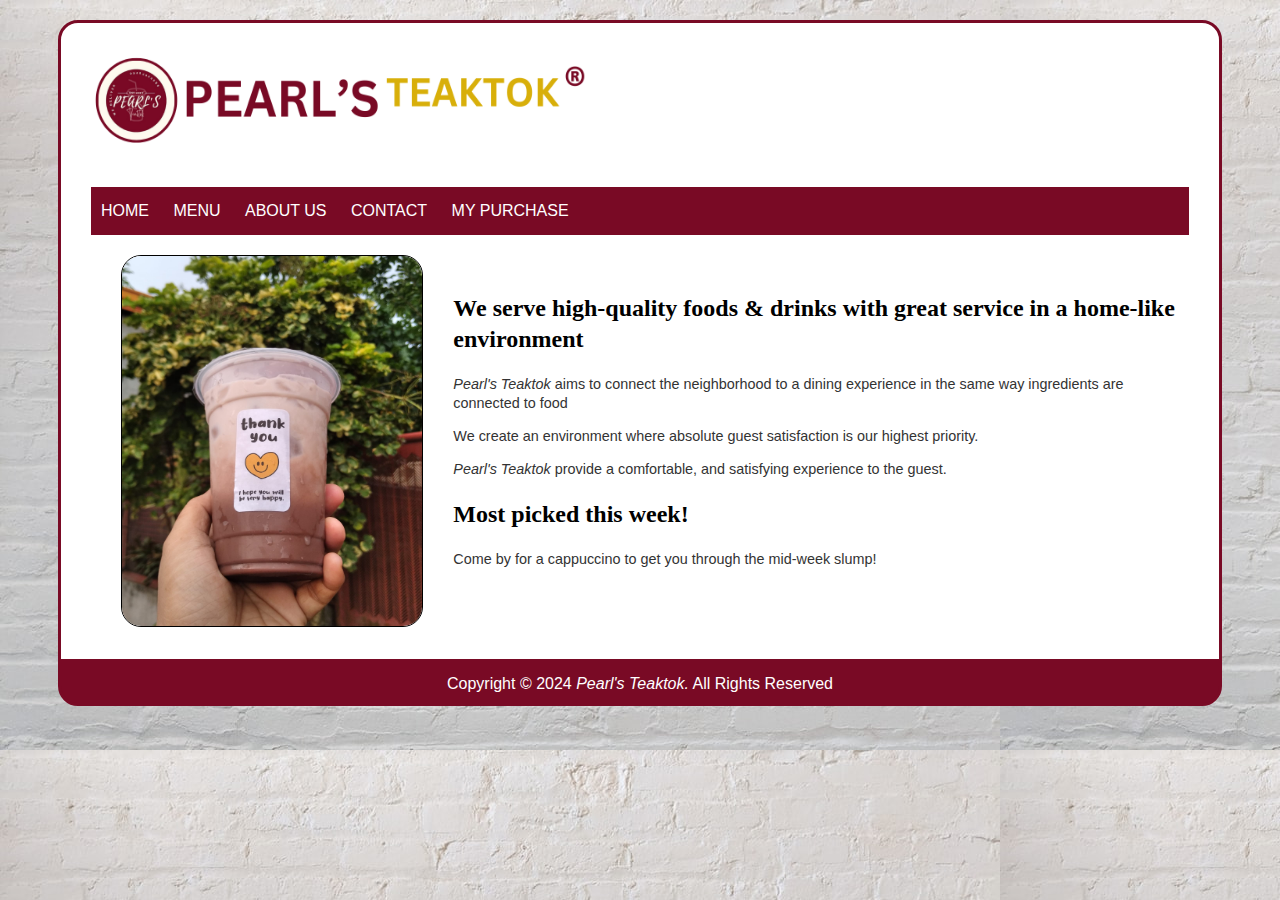
<file: index.html>
<!DOCTYPE html>
<html>

<head>
	<meta charset="UTF-8">
	<title>Cafe</title>
	<link rel="stylesheet" type="text/css" href="css/interface.css">
</head>

<body>
	<div id="page">
		<img src="img/logo.png" width="500" height="130">

		<div id="navigation">
			<a href="index.html">HOME</a>
			<div class="dropdown">
				<a class="active" href="menu.html">MENU</a>
				<div class="dropdown-content">
				<a class="active" href="menu.html">ALL PRODUCT</a>
				<a href="product1.html">DRINKS</a>
				<a href="product2.html">FOOD</a>
				<a href="product3.html">SNACKS</a>
				</div>
			</div>
			<a href="aboutus.html">ABOUT US</a>
			<a href="contact.html">CONTACT</a>
			<a href="purchased.html">MY PURCHASE</a>
		</div>

		<img class="main_image" src="img/main_image.jpg" align="left">
		<div class="info">
			<br>
			<h2>We serve high-quality foods & drinks with great service in a home-like environment</h2>
			<p><i>Pearl's Teaktok</i> aims to connect the neighborhood to a dining experience in the same way
				ingredients are connected to food</p>
			<p>We create an environment where absolute guest satisfaction is our highest priority.</p>
			<p><i>Pearl's Teaktok</i> provide a comfortable, and satisfying experience to the guest.</p>

			<h2>Most picked this week!</h2>
			<p>Come by for a cappuccino to get you through the mid-week slump!</p>
		</div>
	</div>
	<div id="footer">
		<font color="white">Copyright © 2024 <i>Pearl's Teaktok.</i> All Rights Reserved</font>

	</div>
</body>

</html>
</file>
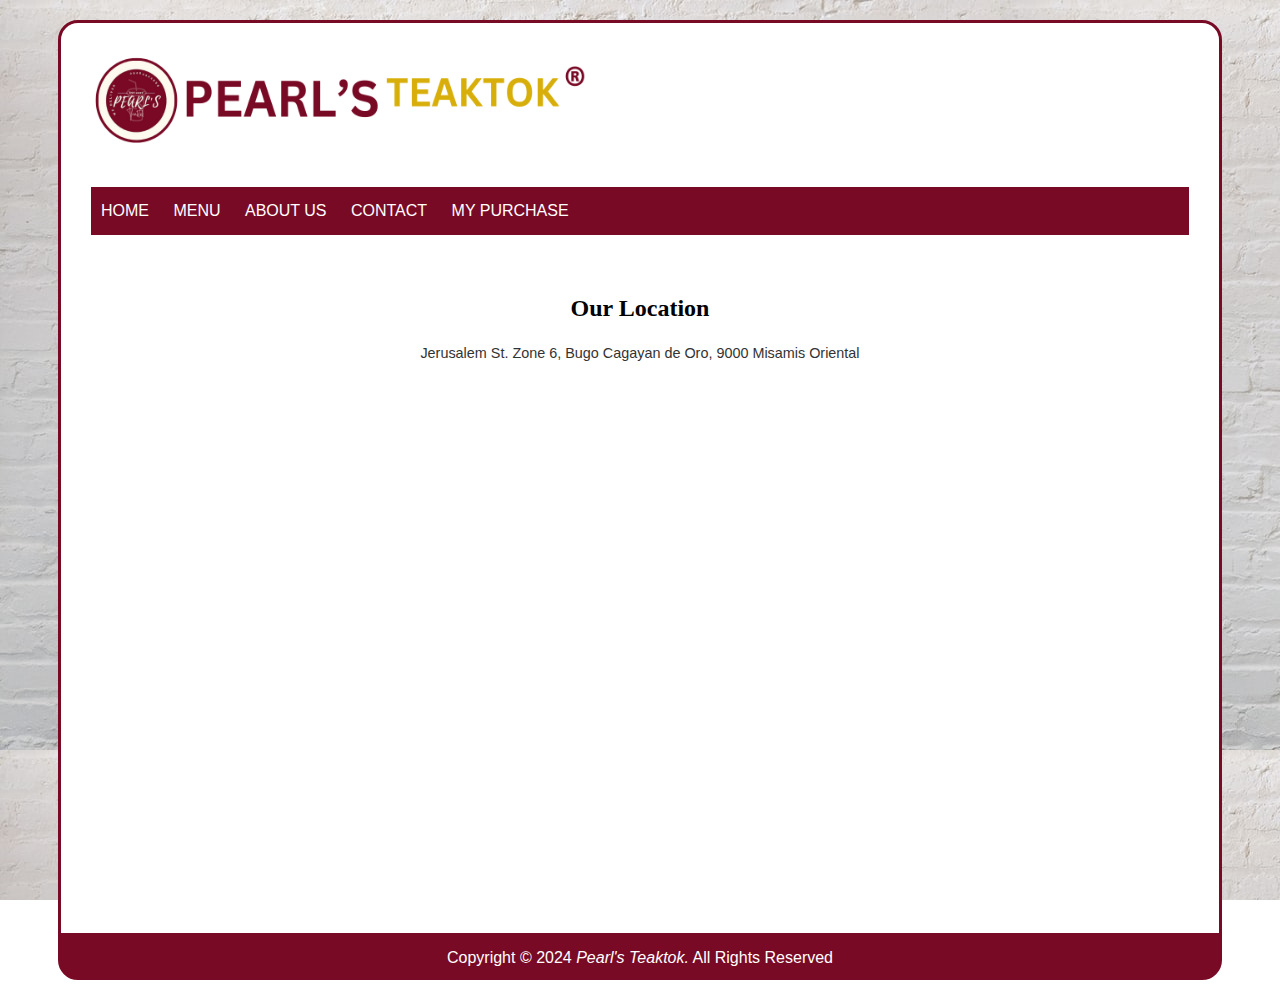
<file: aboutus.html>
<!DOCTYPE html>
<html>
<head>
	<title>About Us</title>
	<link rel="stylesheet" type="text/css" href="css/interface.css">
</head>
<body>
	<div id="page">
	<img src="img/logo.png" width="500" height="130">

	<div id="navigation">
		<a href="index.html">HOME</a>
		<div class="dropdown">
			<a class="active" href="menu.html">MENU</a>
			<div class="dropdown-content">
			<a class="active" href="menu.html">ALL PRODUCT</a>
			<a href="product1.html">DRINKS</a>
			<a href="product2.html">FOOD</a>
			<a href="product3.html">SNACKS</a>
			</div>
		</div>
		<a class="active" href="aboutus.html">ABOUT US</a>
		<a href="contact.html">CONTACT</a>
		<a href="purchased.html">MY PURCHASE</a>
	</div>

<br>
	<h2 style="text-align: center;">Our Location</h2>
  <p style="text-align: center;">Jerusalem St. Zone 6, Bugo Cagayan de Oro, 9000 Misamis Oriental</p>
  <br>
  <center>
	<iframe src="https://www.google.com/maps/embed?pb=!1m18!1m12!1m3!1d3945.91594228951!2d124.76294167423065!3d8.507542596935084!2m3!1f0!2f0!3f0!3m2!1i1024!2i768!4f13.1!3m3!1m2!1s0x32ffed387128eeb3%3A0x275cc5d46bc8d1e8!2sPearls%20teaktok!5e0!3m2!1sen!2sph!4v1698566612299!5m2!1sen!2sph" width="800" height="450" style="border:0;" allowfullscreen="" loading="lazy" referrerpolicy="no-referrer-when-downgrade"></iframe>
</center>
  <br>
<br>
<br>
</div>
<div id="footer">
<font color="white">Copyright © 2024 <i>Pearl's Teaktok.</i> All Rights Reserved</font>

</div>
</body>
</html>
</file>
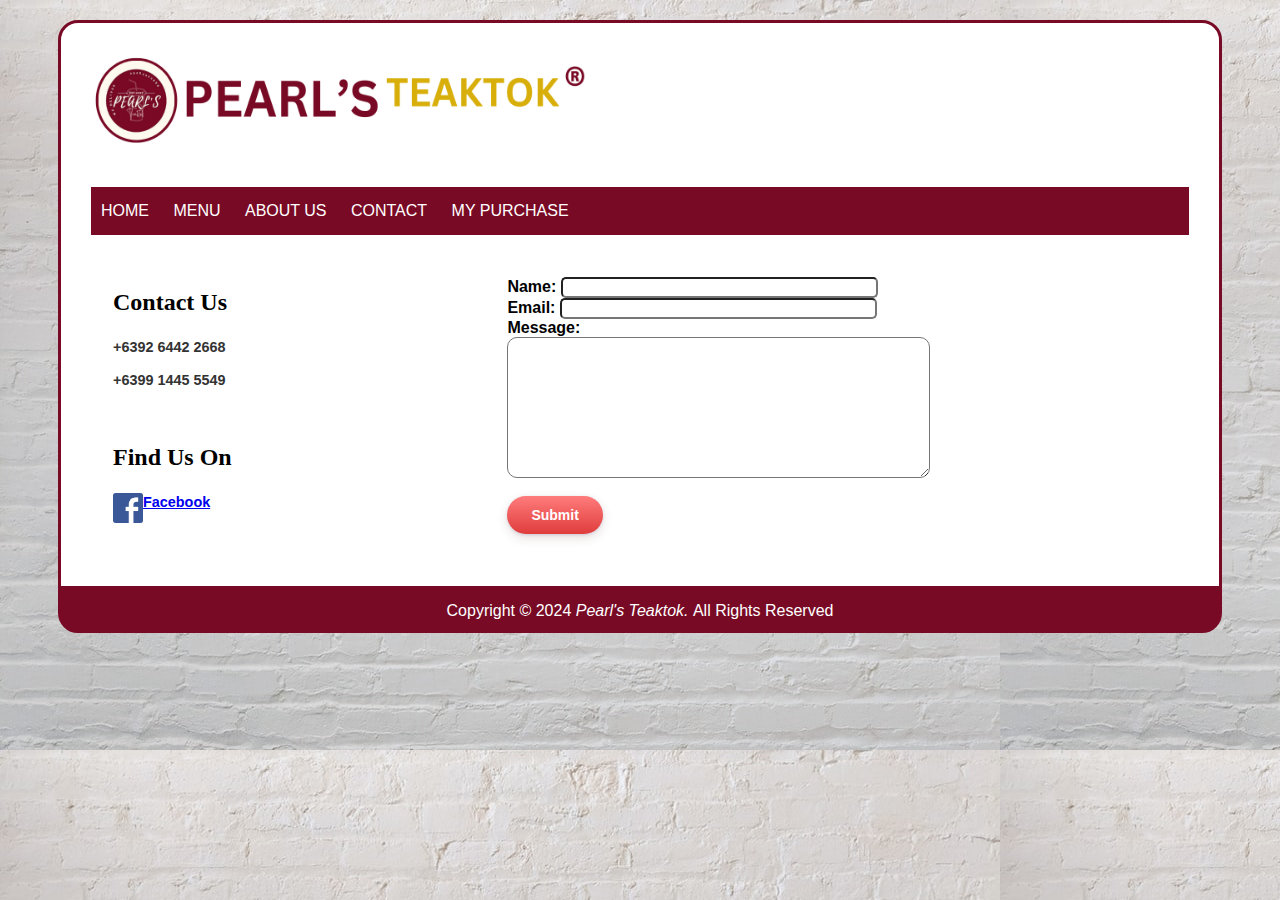
<file: contact.html>
<!DOCTYPE html>
<html>
<head>
	<title>Contact</title>
	<link rel="stylesheet" type="text/css" href="css/interface.css">
</head>
<body>
	<div id="page">
	<img src="img/logo.png" width="500" height="130">

	<div id="navigation">
		<a href="index.html">HOME</a>
		<div class="dropdown">
			<a class="active" href="menu.html">MENU</a>
			<div class="dropdown-content">
			<a class="active" href="menu.html">ALL PRODUCT</a>
			<a href="product1.html">DRINKS</a>
			<a href="product2.html">FOOD</a>
			<a href="product3.html">SNACKS</a>
			</div>
		</div>
		<a href="aboutus.html">ABOUT US</a>
		<a class="active" href="contact.html">CONTACT</a>
		<a href="purchased.html">MY PURCHASE</a>
	</div>

	<div id="contact">
	<table cellpadding="0" align="fixed" width="100%" border="0">
		<tr>
			<th>
				<h2>Contact Us</h2>
				<p>+6392 6442 2668</p>
				<p>+6399 1445 5549</p>
				<br>
				<h2>Find Us On</h2>
				<p><img align="left" src="img/facebook.png" width="30px" height="30px">
				<a href="https://www.facebook.com/pearl.quarantea" target="_blank">Facebook</a></p>
				<br>
			</th>
			<th>
				<form>
					Name: <input style="border-radius: 5px; width: 72%;" type="text" name="name"><br>
					Email: <input style="border-radius: 5px; width: 72%;" type="email" name="email"><br>
					Message: <br> <textarea style="border-radius: 10px;" rows="9" cols="50" ></textarea></p>
					<input type="button" value="Submit" class="button_active"><br>
				</form>
			</th>
		</tr>

	</table>
	</div>
</div>

<div id="footer">
<font color="white">Copyright © 2024 <i> Pearl's Teaktok. </i> All Rights Reserved</font>

</div>
</body>
</html>
</file>
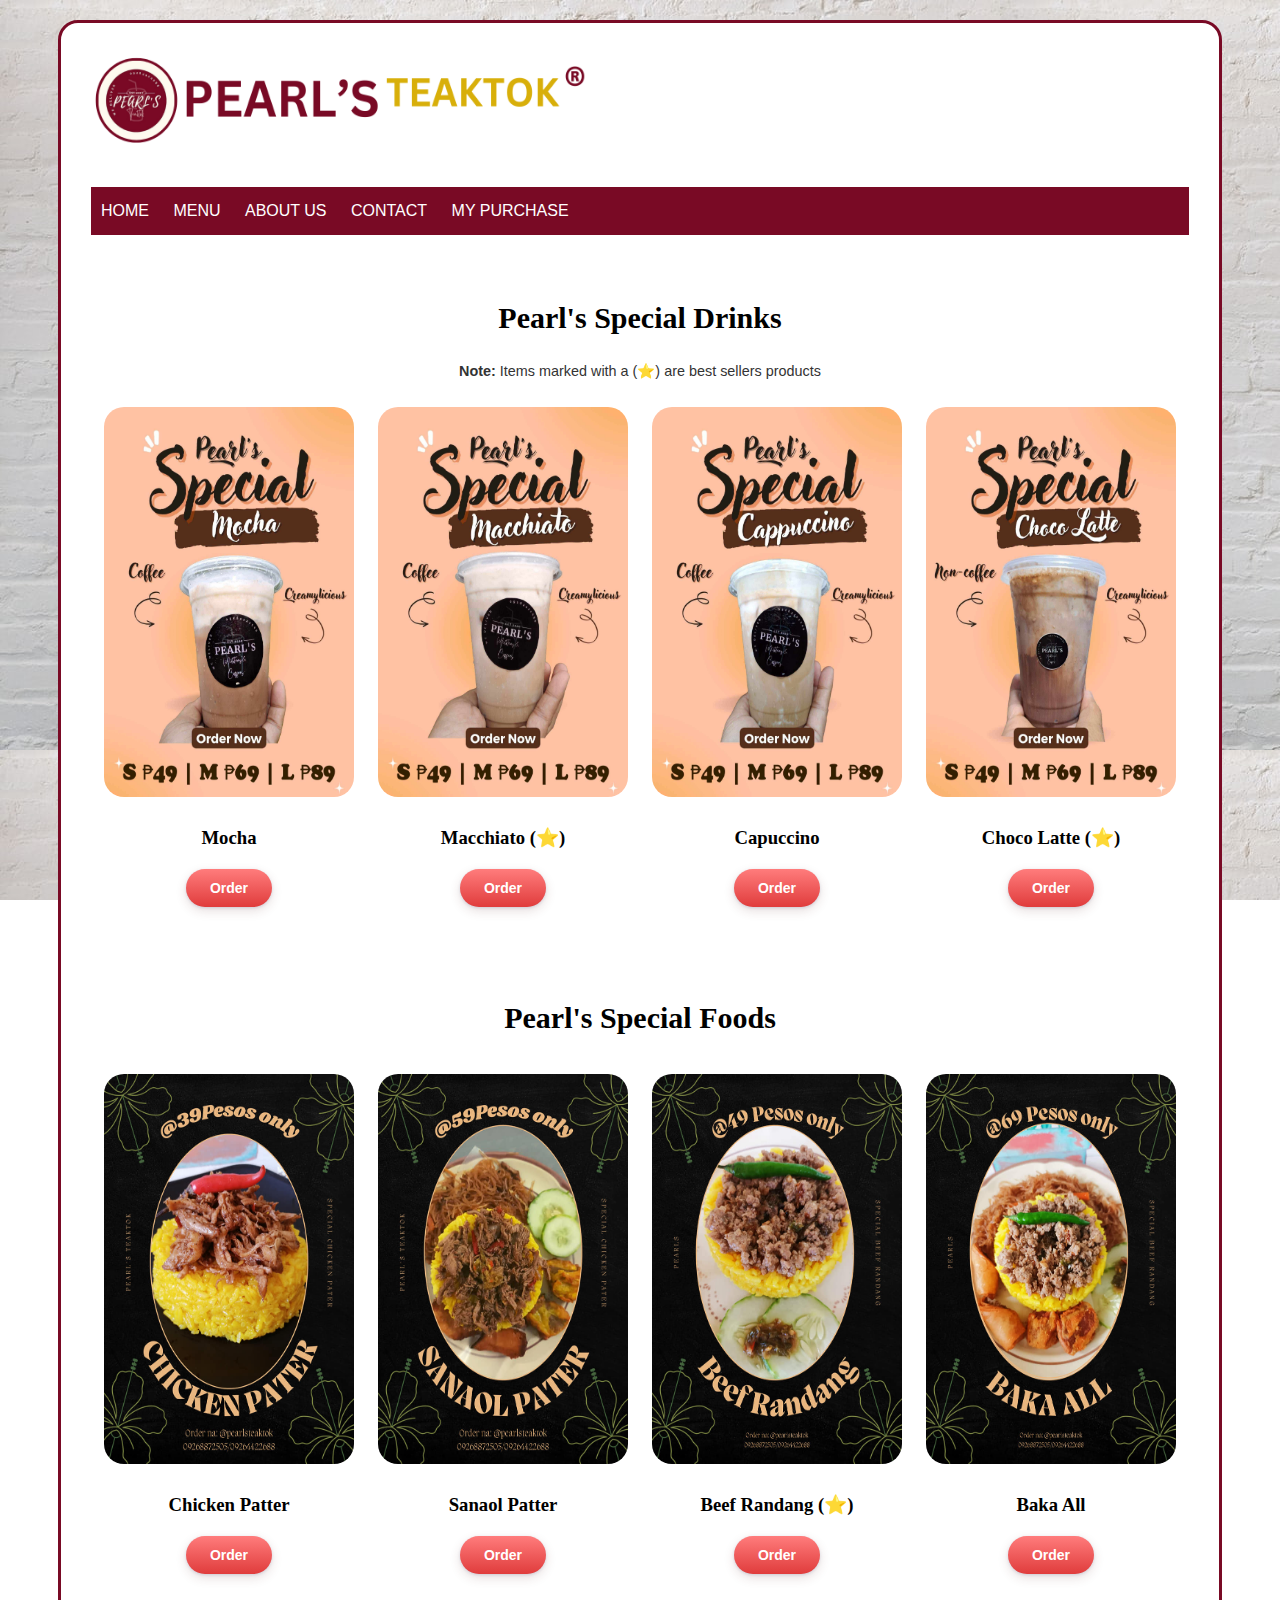
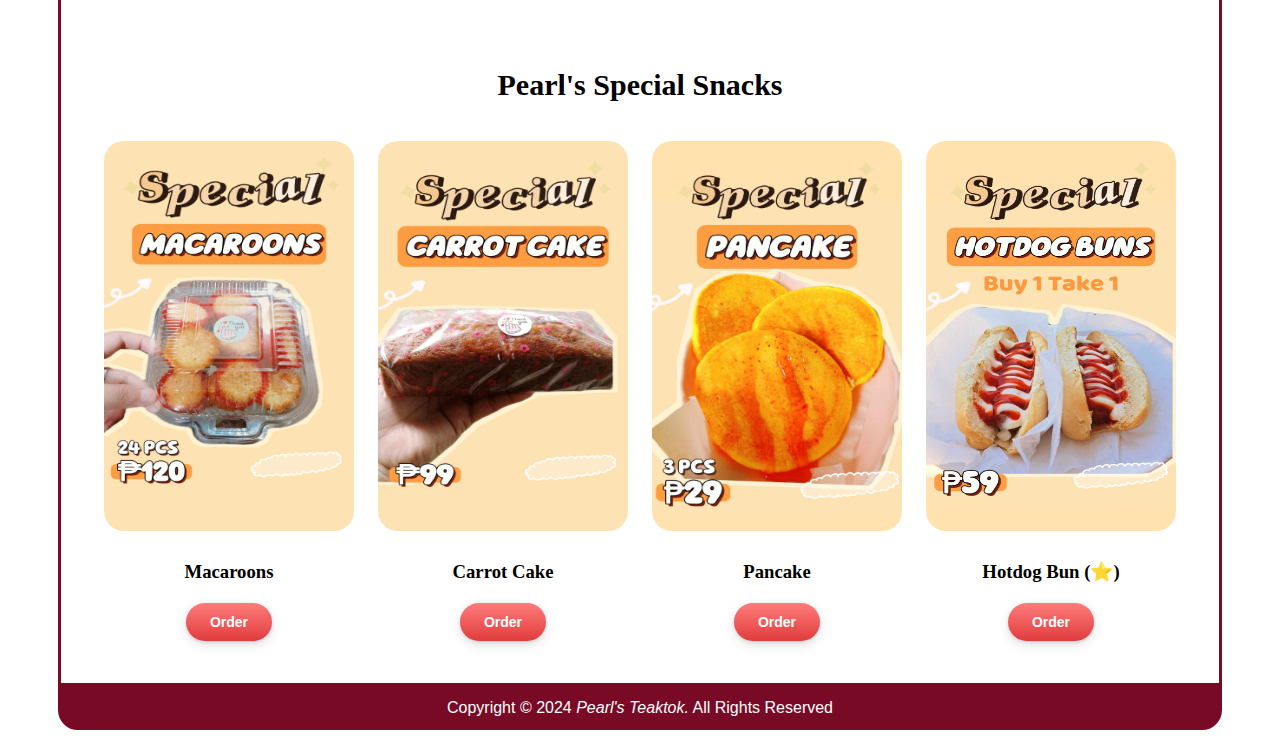
<file: menu.html>
<!DOCTYPE html>
<html>
<head>
	<title>Menu</title>
	<link rel="stylesheet" type="text/css" href="css/interface.css">
</head>
<body>
	<div id="page">
	<img src="img/logo.png" width="500" height="130">

	<div id="navigation">
		<a href="index.html">HOME</a>
		<div class="dropdown">
			<a class="active" href="menu.html">MENU</a>
			<div class="dropdown-content">
			<a class="active" href="menu.html">ALL PRODUCT</a>
			<a href="product1.html">DRINKS</a>
			<a href="product2.html">FOOD</a>
			<a href="product3.html">SNACKS</a>
			</div>
		</div>
		<a href="aboutus.html">ABOUT US</a>
		<a href="contact.html">CONTACT</a>
		<a href="purchased.html">MY PURCHASE</a>
	</div>
<br>
	<div id="product">
		<center><h2 style=" font-size: 30px">Pearl's Special Drinks</h2></center>
		<center><p><b>Note:</b> Items marked with a (⭐) are best sellers products</p></center>
		<table cellpadding="0" align="center" width="100%" border="0">
			<tr>
				<th><img src="img/pro1.jpg"><br><br></th>
				<th><img src="img/pro2.jpg"><br><br></th>
				<th><img src="img/pro3.jpg"><br><br></th>
				<th><img src="img/pro4.jpg"><br><br></th>
			</tr>
			<tr>
				<th><h3>Mocha</h3><input type="button" value="Order" class="button_active" onclick="location.href='purchased.html';" /></th>
				<th><h3>Macchiato (⭐)</h3><input type="button" value="Order" class="button_active" onclick="location.href='purchased.html';" /></th>
				<th><h3>Capuccino</h3><input type="button" value="Order" class="button_active" onclick="location.href='purchased.html';" /></th>
				<th><h3>Choco Latte (⭐)</h3><input type="button" value="Order" class="button_active" onclick="location.href='purchased.html';" /></th>
			</tr>
		</table>
		<br>
		<br>
		<br>
		<center><h2 style=" font-size: 30px">Pearl's Special Foods</h2></center>
		<table cellpadding="0" align="center" width="100%" border="0">
			<tr>
				<th><img src="img/pro5.jpg"><br><br></th>
				<th><img src="img/pro6.jpg"><br><br></th>
				<th><img src="img/pro7.jpg"><br><br></th>
				<th><img src="img/pro8.jpg"><br><br></th>
			</tr>
			<tr>
				<th><h3>Chicken Patter</h3><input type="button" value="Order" class="button_active" onclick="location.href='purchased.html';" /></th>
				<th><h3>Sanaol Patter</h3><input type="button" value="Order" class="button_active" onclick="location.href='purchased.html';" /></th>
				<th><h3>Beef Randang (⭐)</h3><input type="button" value="Order" class="button_active" onclick="location.href='purchased.html';" /></th>
				<th><h3>Baka All</h3><input type="button" value="Order" class="button_active" onclick="location.href='purchased.html';" /></th>
			</tr>
		</table>
		<br>
		<br>
		<br>
		<center><h2 style=" font-size: 30px">Pearl's Special Snacks</h2></center>
		<table cellpadding="0" align="center" width="100%" border="0">
			<tr>
				<th><img src="img/pro9.jpg"><br><br></th>
				<th><img src="img/pro10.jpg"><br><br></th>
				<th><img src="img/pro11.jpg"><br><br></th>
				<th><img src="img/pro12.jpg"><br><br></th>
			</tr>
			<tr>
				<th><h3>Macaroons</h3><input type="button" value="Order" class="button_active" onclick="location.href='purchased.html';" /></th>
				<th><h3>Carrot Cake</h3><input type="button" value="Order" class="button_active" onclick="location.href='purchased.html';" /></th>
				<th><h3>Pancake</h3><input type="button" value="Order" class="button_active" onclick="location.href='purchased.html';" /></th>
				<th><h3>Hotdog Bun (⭐)</h3><input type="button" value="Order" class="button_active" onclick="location.href='purchased.html';" /></th>
			</tr>
		</table>
	</div>
	
</div>
<div id="footer">
<font color="white">Copyright © 2024 <i>Pearl's Teaktok.</i> All Rights Reserved</font>

</div>

</body>
</html>
</file>
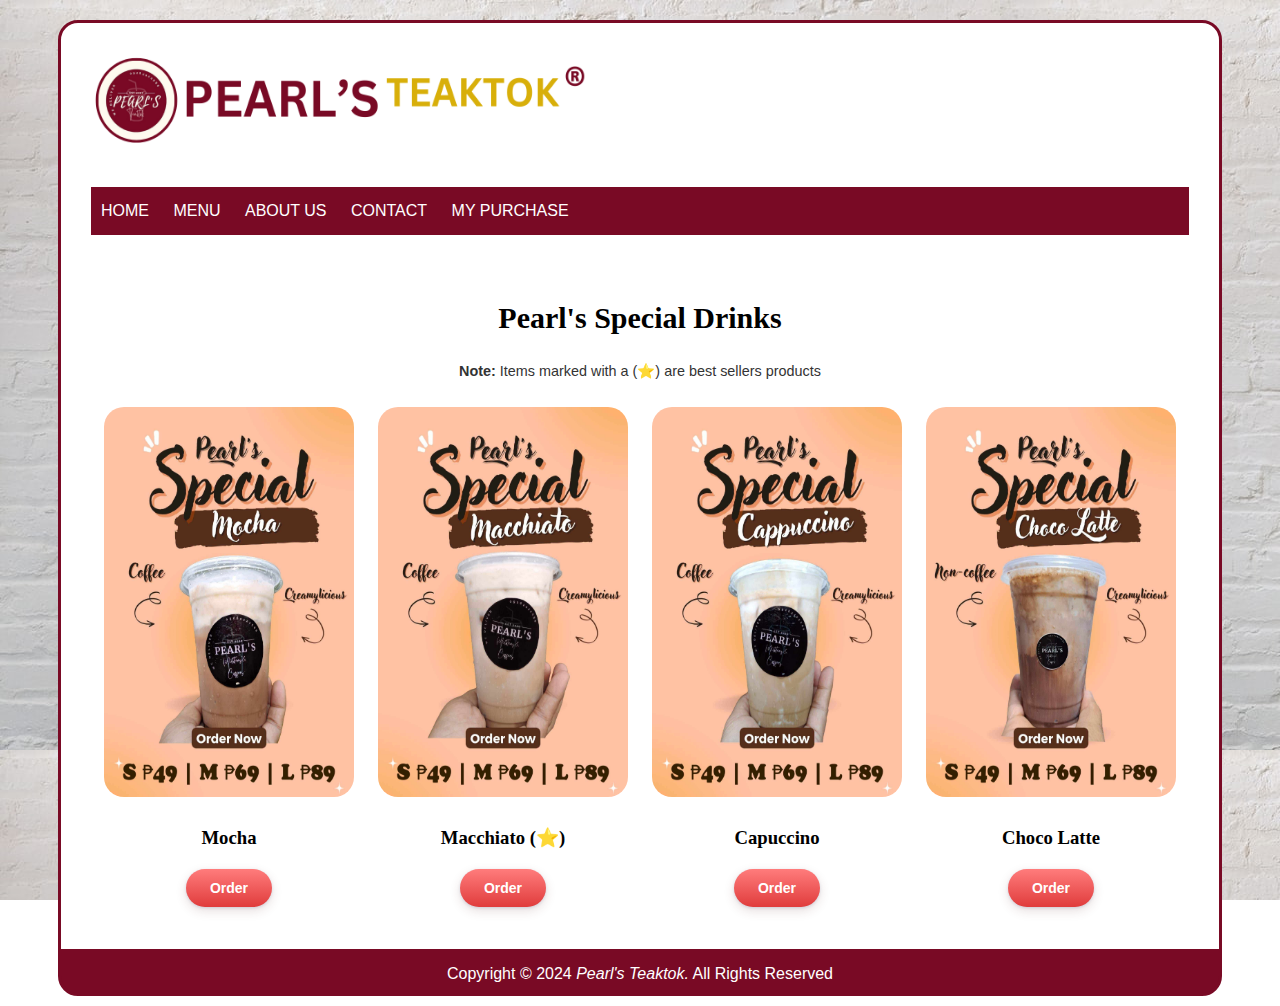
<file: product1.html>
<!DOCTYPE html>
<html>
<head>
	<title>Drinks</title>
	<link rel="stylesheet" type="text/css" href="css/interface.css">
</head>
<body>
	<div id="page">
	<img src="img/logo.png" width="500" height="130">

	<div id="navigation">
		<a href="index.html">HOME</a>
		<div class="dropdown">
			<a class="active" href="menu.html">MENU</a>
			<div class="dropdown-content">
			<a class="active" href="menu.html">ALL PRODUCT</a>
			<a href="product1.html">DRINKS</a>
			<a href="product2.html">FOOD</a>
			<a href="product3.html">SNACKS</a>
			</div>
		</div>
		<a href="aboutus.html">ABOUT US</a>
		<a href="contact.html">CONTACT</a>
		<a href="purchased.html">MY PURCHASE</a>
	</div>
<br>
	<div id="product">
        <center><h2 style=" font-size: 30px">Pearl's Special Drinks</h2></center>
        <center><p><b>Note:</b> Items marked with a (⭐) are best sellers products</p></center>
		<table cellpadding="0" align="center" width="100%" border="0">
			<tr>
				<th><img src="img/pro1.jpg"><br><br></th>
				<th><img src="img/pro2.jpg"><br><br></th>
				<th><img src="img/pro3.jpg"><br><br></th>
				<th><img src="img/pro4.jpg"><br><br></th>
			</tr>
			<tr>
				<th><h3>Mocha</h3><input type="button" value="Order" class="button_active" onclick="location.href='purchased.html';" /></th>
				<th><h3>Macchiato (⭐)</h3><input type="button" value="Order" class="button_active" onclick="location.href='purchased.html';" /></th>
				<th><h3>Capuccino</h3><input type="button" value="Order" class="button_active" onclick="location.href='purchased.html';" /></th>
				<th><h3>Choco Latte</h3><input type="button" value="Order" class="button_active" onclick="location.href='purchased.html';" /></th>
			</tr>
		</table>
	</div>
	
</div>
<div id="footer">
<font color="white">Copyright © 2024 <i>Pearl's Teaktok.</i> All Rights Reserved</font>

</div>

</body>
</html>
</file>
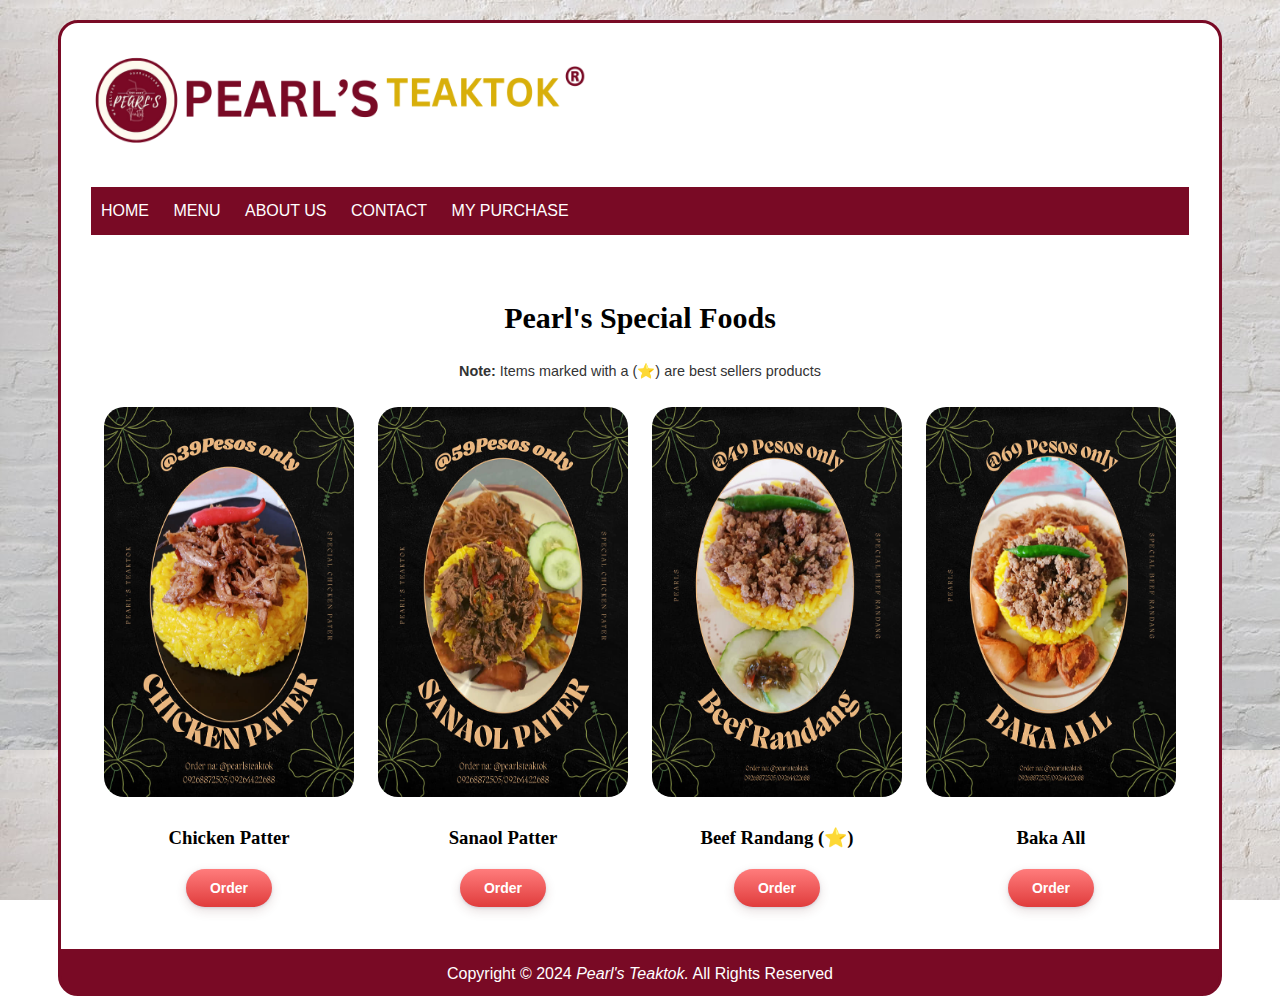
<file: product2.html>
<!DOCTYPE html>
<html>
<head>
	<title>Foods</title>
	<link rel="stylesheet" type="text/css" href="css/interface.css">
</head>
<body>
	<div id="page">
	<img src="img/logo.png" width="500" height="130">

	<div id="navigation">
		<a href="index.html">HOME</a>
		<div class="dropdown">
			<a class="active" href="menu.html">MENU</a>
			<div class="dropdown-content">
			<a class="active" href="menu.html">ALL PRODUCT</a>
			<a href="product1.html">DRINKS</a>
			<a href="product2.html">FOOD</a>
			<a href="product3.html">SNACKS</a>
			</div>
		</div>
		<a href="aboutus.html">ABOUT US</a>
		<a href="contact.html">CONTACT</a>
		<a href="purchased.html">MY PURCHASE</a>
	</div>
<br>
	<div id="product">
		<center><h2 style=" font-size: 30px">Pearl's Special Foods</h2></center>
        <center><p><b>Note:</b> Items marked with a (⭐) are best sellers products</p></center>
		<table cellpadding="0" align="center" width="100%" border="0">
			<tr>
				<th><img src="img/pro5.jpg"><br><br></th>
				<th><img src="img/pro6.jpg"><br><br></th>
				<th><img src="img/pro7.jpg"><br><br></th>
				<th><img src="img/pro8.jpg"><br><br></th>
			</tr>
			<tr>
				<th><h3>Chicken Patter</h3><input type="button" value="Order" class="button_active" onclick="location.href='purchased.html';" /></th>
				<th><h3>Sanaol Patter</h3><input type="button" value="Order" class="button_active" onclick="location.href='purchased.html';" /></th>
				<th><h3>Beef Randang (⭐)</h3><input type="button" value="Order" class="button_active" onclick="location.href='purchased.html';" /></th>
				<th><h3>Baka All</h3><input type="button" value="Order" class="button_active" onclick="location.href='purchased.html';" /></th>
			</tr>
		</table>
	</div>
	
</div>
<div id="footer">
<font color="white">Copyright © 2024 <i>Pearl's Teaktok.</i> All Rights Reserved</font>

</div>

</body>
</html>
</file>
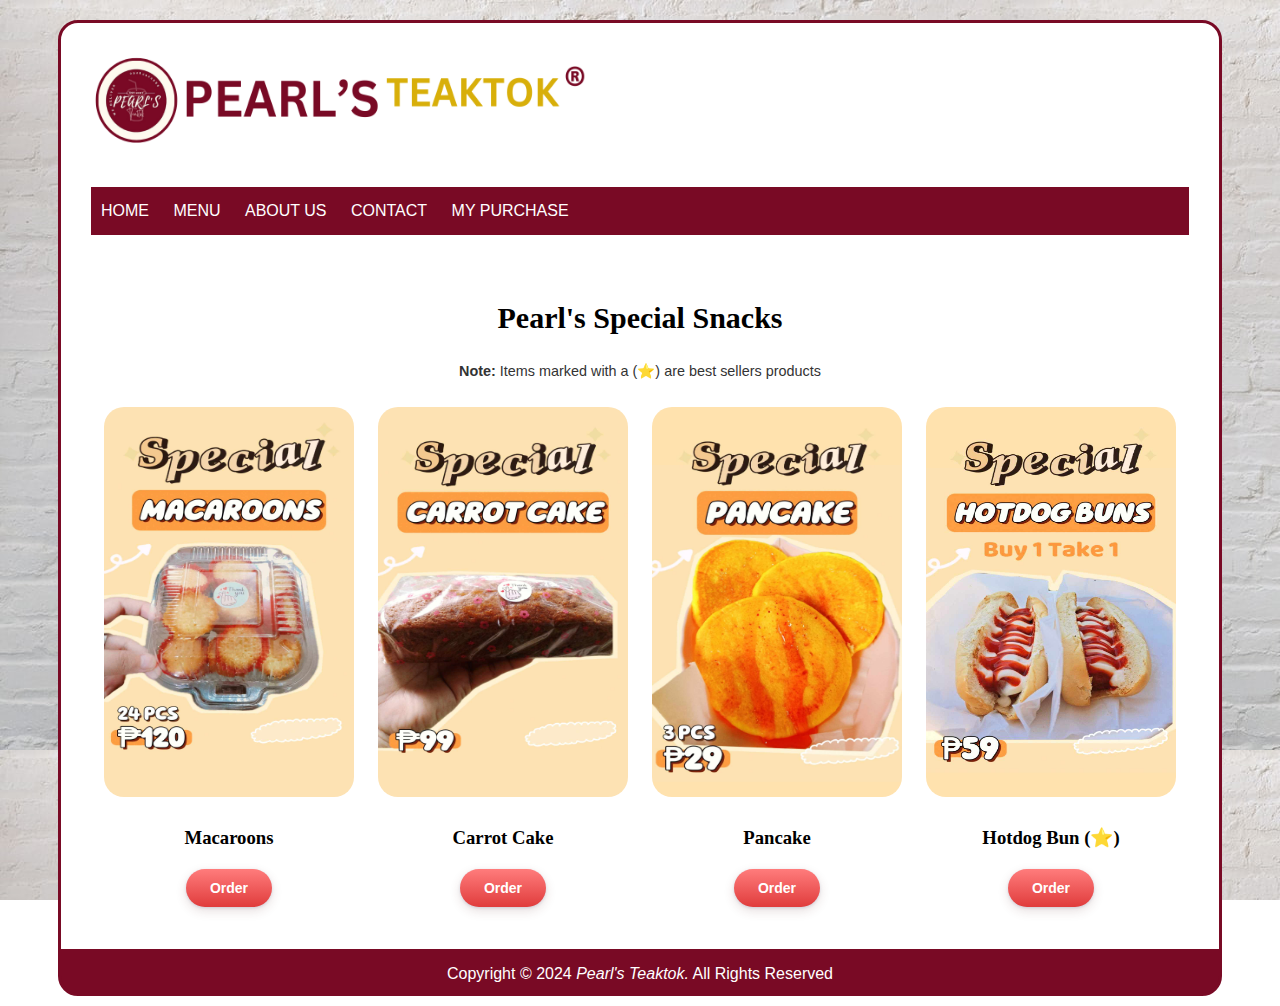
<file: product3.html>
<!DOCTYPE html>
<html>
<head>
	<title>Snacks</title>
	<link rel="stylesheet" type="text/css" href="css/interface.css">
</head>
<body>
	<div id="page">
	<img src="img/logo.png" width="500" height="130">

	<div id="navigation">
		<a href="index.html">HOME</a>
		<div class="dropdown">
			<a class="active" href="menu.html">MENU</a>
			<div class="dropdown-content">
			<a class="active" href="menu.html">ALL PRODUCT</a>
			<a href="product1.html">DRINKS</a>
			<a href="product2.html">FOOD</a>
			<a href="product3.html">SNACKS</a>
			</div>
		</div>
		<a href="aboutus.html">ABOUT US</a>
		<a href="contact.html">CONTACT</a>
		<a href="purchased.html">MY PURCHASE</a>
	</div>
<br>
	<div id="product">
		<center><h2 style=" font-size: 30px">Pearl's Special Snacks</h2></center>
        <center><p><b>Note:</b> Items marked with a (⭐) are best sellers products</p></center>
		<table cellpadding="0" align="center" width="100%" border="0">
			<tr>
				<th><img src="img/pro9.jpg"><br><br></th>
				<th><img src="img/pro10.jpg"><br><br></th>
				<th><img src="img/pro11.jpg"><br><br></th>
				<th><img src="img/pro12.jpg"><br><br></th>
			</tr>
			<tr>
				<th><h3>Macaroons</h3><input type="button" value="Order" class="button_active" onclick="location.href='purchased.html';" /></th>
				<th><h3>Carrot Cake</h3><input type="button" value="Order" class="button_active" onclick="location.href='purchased.html';" /></th>
				<th><h3>Pancake</h3><input type="button" value="Order" class="button_active" onclick="location.href='purchased.html';" /></th>
				<th><h3>Hotdog Bun (⭐)</h3><input type="button" value="Order" class="button_active" onclick="location.href='purchased.html';" /></th>
			</tr>
		</table>
	</div>
	
</div>
<div id="footer">
<font color="white">Copyright © 2024 <i>Pearl's Teaktok.</i> All Rights Reserved</font>

</div>

</body>
</html>
</file>
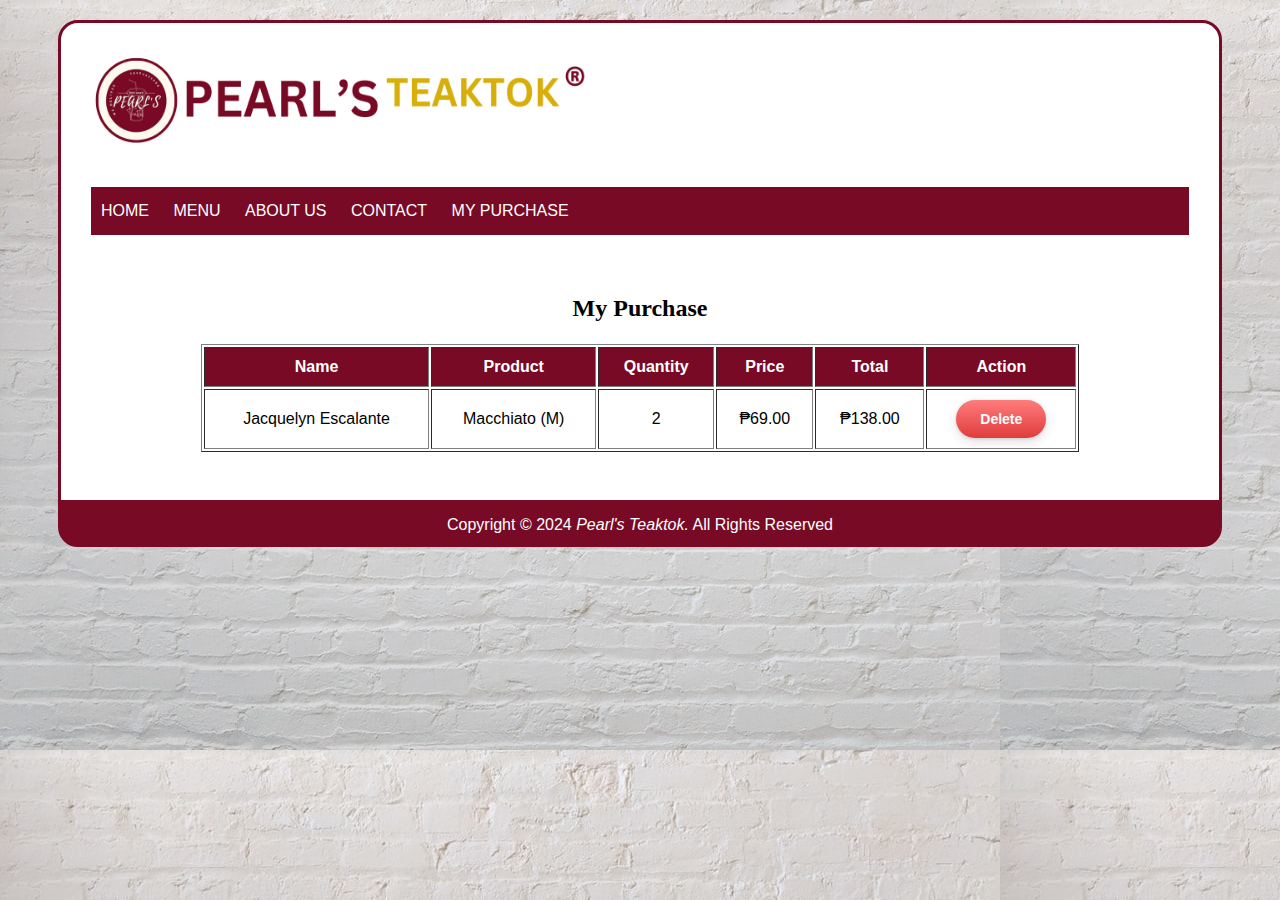
<file: purchased.html>
<!DOCTYPE html>
<html>
<head>
	<title>Purchased</title>
	<link rel="stylesheet" type="text/css" href="css/interface.css">
</head>
<body>
	<div id="page">
	<img src="img/logo.png" width="500" height="130">

	<div id="navigation">
		<a href="index.html">HOME</a>
		<div class="dropdown">
			<a class="active" href="menu.html">MENU</a>
			<div class="dropdown-content">
			<a class="active" href="menu.html">ALL PRODUCT</a>
			<a href="product1.html">DRINKS</a>
			<a href="product2.html">FOOD</a>
			<a href="product3.html">SNACKS</a>
			</div>
		</div>
		<a href="aboutus.html">ABOUT US</a>
		<a href="contact.html">CONTACT</a>
		<a class="active" href="purchased.html">MY PURCHASE</a>
	</div>
    <br>
<center><h2>My Purchase</h2><center>
    <div id="purchase">
	<table cellpadding="10" align="center" width="80%" border="1">
		<tr bgcolor="#790A25">
			<th>Name</th>
			<th>Product</th>
            <th>Quantity</th>
            <th>Price</th>
            <th>Total</th>
            <th>Action</th>
		</tr>
		<tr bgcolor="#FFFFFF">
			<td>Jacquelyn Escalante</td>
			<td>Macchiato (M)</td>
			<td>2</td>
			<td>₱69.00</td>
			<td>₱138.00</td>
			<td><input type="button" value="Delete" class="button_active"></td>
		</tr>
    </table>
    </div>
    <br>
</div>
<div id="footer">
<font color="white">Copyright © 2024 <i>Pearl's Teaktok.</i> All Rights Reserved</font>

</div>
</body>
</html>
</file>
<file: css/interface.css>
@charset "utf-8";
/* style sheet for La Petite Lure */
body {

  font-family: arial,georgia;
  background-image: url("img/wall.jpg");
  background-attachment: fixed;

}

h2 {

  font-family: georgia;
  line-height: 1.3em;

}

.main_image {

  border-radius: 20px;
  width: 300px;
  height: 370px;

}


p {

  font-family: arial;
  font-size:90%;
  color:#333333;
  line-height: 1.3em;

}

h1{

  line-height: 1.3em;

}

th, td {

  padding: 10px;
  text-align: center;
  
}

#purchase th {

  color: #FFFFFF;

}

#product th:hover img {
	-webkit-transform: scale(1.1);
	transform: scale(1.1);

}

#product th img {

  border-radius: 20px;
  width: 250px;
  height: 390px;
	-webkit-transform: scale(1);
	transform: scale(1);
	-webkit-transition: .3s ease-in-out;
	transition: .3s ease-in-out;

}

#product th h3 {

  font-family: georgia;
  line-height: 1.3em;
  margin-top: -15px;

}

#navigation {

  background-color: #790A25;
  margin-top: 20px;
  margin-bottom: 20px;
  padding-top: 15px;
  padding-bottom: 15px;

}

.dropdown {
  display: inline-block;
  position: relative;

}

.dropdown-content {
  display: none;
  position: absolute;
  width: 165px;
  overflow: auto;
  background-color: #790A25;

}

.dropdown:hover .dropdown-content {
  display: block;

}

.dropdown-content a {
  display: block;
  color: #000000;
  padding: 8px;
  text-decoration: none;
  padding-left: 10px;
  padding-right: 10px;

}

.dropdown-content a:hover {
  color: #FFFFFF;
  background-color: #59071a;

}

#navigation a:hover {

  color: #D8AF0A;

}

#navigation a {

  text-decoration: none;
  color:#FFFFFF;
  margin-left: 10px;
  margin-right: 10px;

}

#contact tr th {

  text-align: left;
  padding-right: 250px;
  padding-left: 20px;

}

.button_active{

  display: inline-block;
  outline: 0;
  border: 0;
  cursor: pointer;
  font-weight: 600;
  color: #fff;
  font-size: 14px;
  height: 38px;
  padding: 8px 24px;
  border-radius: 50px;
  background-image: linear-gradient(180deg,#ff7c7c,#e03c3c);
  box-shadow: 0 4px 11px 0 rgba(97, 37, 43, 0.15), 0 1px 3px 0 rgb(93 100 148 / 20%);
  transition: all .2s ease-out;
  :hover{
      box-shadow: 0 8px 22px 0 rgb(37 44 97 / 15%), 0 4px 6px 0 rgb(93 100 148 / 20%);
  }
  
}

.button_active:hover{

  box-shadow: 0 8px 22px 0 rgb(37 44 97 / 15%), 0 4px 6px 0 rgb(93 100 148 / 20%);

}

div.info {

  margin-left: 33%;
  margin-bottom: 60px;

}

.main_image {

  border: 1px solid;
  border-color: black;
  margin-right: 10px;
  margin-left: 30px;

}

#page {

  border: 3px solid;
  border-color: #790A25;
  border-top-right-radius: 20px;
  border-top-left-radius: 20px;
  padding: 30px;
  margin-top: 20px;
  padding-top: 10px;
  margin-left: 50px;
  margin-right: 50px;
  background-color: #FFFFFF;

}

#footer {

  text-align: center;
  border: 3px solid;
  border-color: #790A25;
  border-bottom-right-radius: 20px;
  border-bottom-left-radius: 20px;
  padding-top: 10px;
  padding-bottom: 10px;
  margin-left: 50px;
  margin-right: 50px;
  margin-bottom: 10px;
  background-color: #790A25;

}
</file>
